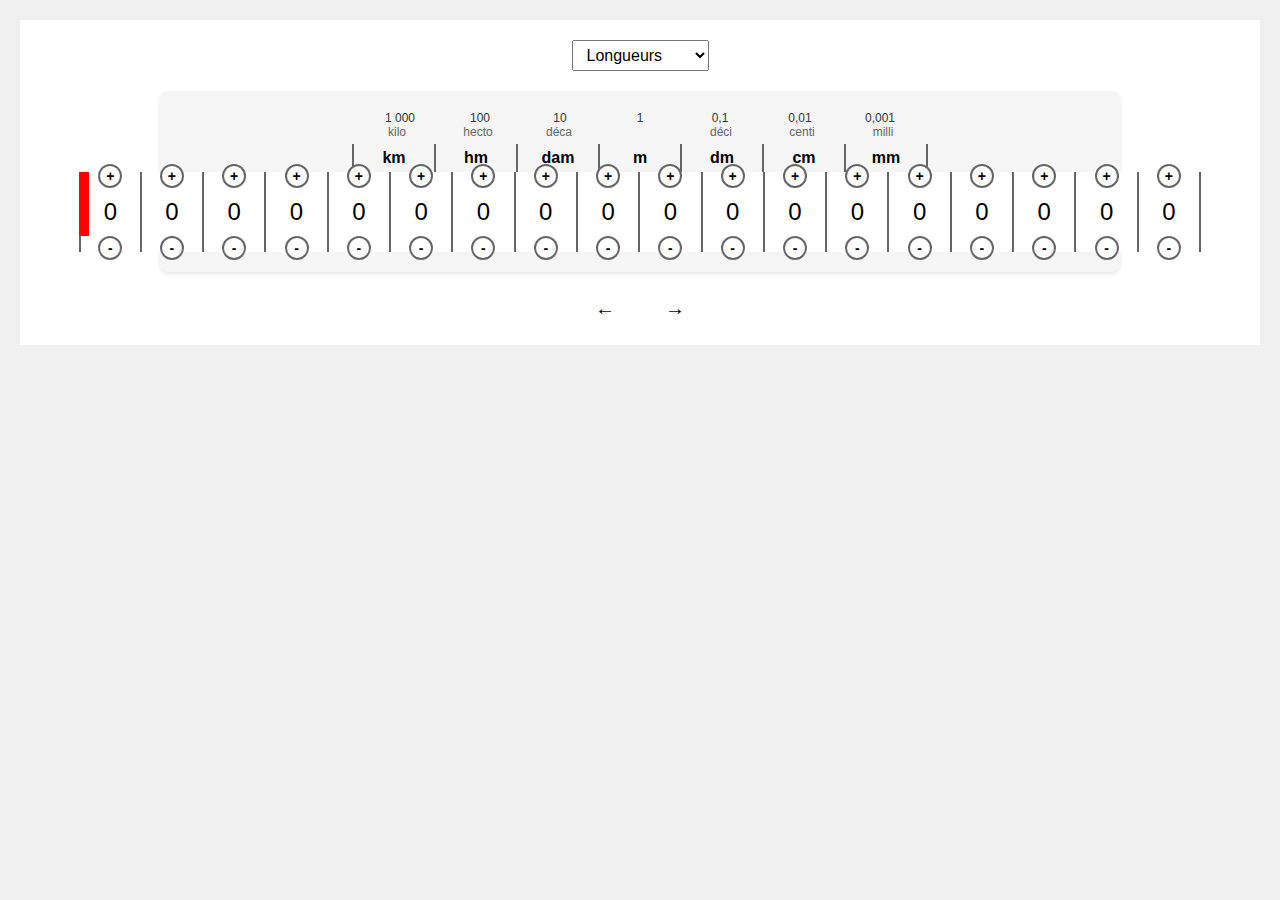
<file: mesures.html>
<!DOCTYPE html>
<html lang="fr">
<head>
    <meta charset="UTF-8">
    <meta name="viewport" content="width=device-width, initial-scale=1.0">
    <title>Tableau de Mesures</title>
    <style>
        body {
            font-family: Arial, sans-serif;
            margin: 0;
            padding: 20px;
            background-color: #f0f0f0;
        }
        .container {
            max-width: 1200px;
            margin: 0 auto;
            padding: 20px;
            background: white;
        }
        .measure-interface {
            width: 100%;
            max-width: 960px;
            margin: 20px auto;
            position: relative;
            background: #f5f5f5;
            padding: 20px 0;
            border-radius: 8px;
            box-shadow: 0 2px 4px rgba(0,0,0,0.1);
        }
        select {
            display: block;
            margin: 0 auto 20px;
            padding: 5px 10px;
            font-size: 16px;
        }
        .units-row {
            display: flex;
            justify-content: center;
            position: relative;
            font-size: 0; /* Éliminer l'espace entre les éléments inline */
        }
        .multiplier {
            text-align: center;
            width: 80px;
            font-size: 12px;
            color: #333;
        }
        .prefix-row {
            display: flex;
            justify-content: center;
            margin-bottom: 5px;
            gap: 1px;
        }
        .prefix {
            text-align: center;
            width: 80px;
            font-size: 12px;
            color: #666;
        }
        .unit {
            text-align: center;
            width: 80px; /* Réduire la largeur */
            padding: 5px 0;
            margin: 0;
            font-weight: bold;
            color: black;
            position: relative;
            display: inline-block;
            font-size: 16px; /* Restaurer la taille de la police */
            border-right: 2px solid #666;
        }
        .unit:first-child {
            border-left: 2px solid #666;
        }
        .cells-row {
            display: flex;
            justify-content: center;
            position: relative;
            font-size: 0; /* Éliminer l'espace entre les éléments inline */
            margin-left: -81px;
            margin-right: -81px;
            overflow: visible;
        }
        .cell {
            width: 80px; /* Réduire la largeur */
            height: 80px;
            margin: 0;
            padding: 0;
            background: white;
            position: relative;
            display: inline-flex;
            align-items: center;
            justify-content: center;
            font-size: 24px;
            border-right: 2px solid #666;
            box-sizing: border-box;
        }
        .cell:first-child {
            border-left: 2px solid #666;
        }
        .cell-dot {
            position: absolute;
            width: 20px;
            height: 20px;
            border: 2px solid #666;
            border-radius: 50%;
            background: white;
            cursor: pointer;
            display: flex;
            align-items: center;
            justify-content: center;
            font-size: 14px;
            font-weight: bold;
            user-select: none;
        }
        .cell-dot:hover {
            background: #f0f0f0;
        }
        .cell-dot-top {
            top: -8px;
            left: 50%;
            transform: translateX(-50%);
        }
        .cell-dot-bottom {
            bottom: -8px;
            left: 50%;
            transform: translateX(-50%);
        }
        .virgule {
            position: absolute;
            width: 10px;
            height: 80%;
            background-color: red;
            cursor: grab;
            transition: background-color 0.3s;
            z-index: 1000;
        }
        .virgule:active {
            cursor: grabbing;
            background-color: darkred;
        }
        .virgule::before {
            content: '';
            position: absolute;
            top: 50%;
            left: 50%;
            transform: translate(-50%, -50%);
            width: 4px;
            height: 100%;
            background-color: inherit;
        }
        .navigation {
            display: flex;
            justify-content: center;
            gap: 20px;
            margin-top: 10px;
        }
        .nav-button {
            padding: 5px 15px;
            cursor: pointer;
            user-select: none;
            font-size: 20px;
        }
    </style>
</head>
<body>
    <div class="container">
        <select id="measureType">
            <option value="longueurs">Longueurs</option>
            <option value="masses">Masses</option>
            <option value="contenances">Contenances</option>
        </select>

        <!-- Interface de mesure centrée -->
        <div class="measure-interface">
            <div class="units-row">
                <div class="multiplier">1 000</div>
                <div class="multiplier">100</div>
                <div class="multiplier">10</div>
                <div class="multiplier">1</div>
                <div class="multiplier">0,1</div>
                <div class="multiplier">0,01</div>
                <div class="multiplier">0,001</div>
            </div>
            <div class="prefix-row">
                <div class="prefix">kilo</div>
                <div class="prefix">hecto</div>
                <div class="prefix">déca</div>
                <div class="prefix"></div>
                <div class="prefix">déci</div>
                <div class="prefix">centi</div>
                <div class="prefix">milli</div>
            </div>
            <div class="units-row" id="unitsRow">
                <div class="unit km">km</div>
                <div class="unit hm">hm</div>
                <div class="unit dam">dam</div>
                <div class="unit m">m</div>
                <div class="unit dm">dm</div>
                <div class="unit cm">cm</div>
                <div class="unit mm">mm</div>
            </div>
            <div class="cells-row" id="cellsRow">
                <div class="cell">
                    <div class="cell-dot cell-dot-top">+</div>
                    <div class="cell-dot cell-dot-bottom">-</div>
                    <span class="number">0</span>
                </div>
                <div class="cell">
                    <div class="cell-dot cell-dot-top">+</div>
                    <div class="cell-dot cell-dot-bottom">-</div>
                    <span class="number">0</span>
                </div>
                <div class="cell">
                    <div class="cell-dot cell-dot-top">+</div>
                    <div class="cell-dot cell-dot-bottom">-</div>
                    <span class="number">0</span>
                </div>
                <div class="cell">
                    <div class="cell-dot cell-dot-top">+</div>
                    <div class="cell-dot cell-dot-bottom">-</div>
                    <span class="number">0</span>
                </div>
                <div class="cell">
                    <div class="cell-dot cell-dot-top">+</div>
                    <div class="cell-dot cell-dot-bottom">-</div>
                    <span class="number">0</span>
                </div>
                <div class="cell">
                    <div class="cell-dot cell-dot-top">+</div>
                    <div class="cell-dot cell-dot-bottom">-</div>
                    <span class="number">0</span>
                </div>
                <div class="cell">
                    <div class="cell-dot cell-dot-top">+</div>
                    <div class="cell-dot cell-dot-bottom">-</div>
                    <span class="number">0</span>
                </div>
                <div class="cell">
                    <div class="cell-dot cell-dot-top">+</div>
                    <div class="cell-dot cell-dot-bottom">-</div>
                    <span class="number">0</span>
                </div>
                <div class="cell">
                    <div class="cell-dot cell-dot-top">+</div>
                    <div class="cell-dot cell-dot-bottom">-</div>
                    <span class="number">0</span>
                </div>
                <div class="cell">
                    <div class="cell-dot cell-dot-top">+</div>
                    <div class="cell-dot cell-dot-bottom">-</div>
                    <span class="number">0</span>
                </div>
                <div class="cell">
                    <div class="cell-dot cell-dot-top">+</div>
                    <div class="cell-dot cell-dot-bottom">-</div>
                    <span class="number">0</span>
                </div>
                <div class="cell">
                    <div class="cell-dot cell-dot-top">+</div>
                    <div class="cell-dot cell-dot-bottom">-</div>
                    <span class="number">0</span>
                </div>
                <div class="cell">
                    <div class="cell-dot cell-dot-top">+</div>
                    <div class="cell-dot cell-dot-bottom">-</div>
                    <span class="number">0</span>
                </div>
                <div class="cell">
                    <div class="cell-dot cell-dot-top">+</div>
                    <div class="cell-dot cell-dot-bottom">-</div>
                    <span class="number">0</span>
                </div>
                <div class="cell">
                    <div class="cell-dot cell-dot-top">+</div>
                    <div class="cell-dot cell-dot-bottom">-</div>
                    <span class="number">0</span>
                </div>
                <div class="cell">
                    <div class="cell-dot cell-dot-top">+</div>
                    <div class="cell-dot cell-dot-bottom">-</div>
                    <span class="number">0</span>
                </div>
                <div class="cell">
                    <div class="cell-dot cell-dot-top">+</div>
                    <div class="cell-dot cell-dot-bottom">-</div>
                    <span class="number">0</span>
                </div>
                <div class="cell">
                    <div class="cell-dot cell-dot-top">+</div>
                    <div class="cell-dot cell-dot-bottom">-</div>
                    <span class="number">0</span>
                </div>
                <div class="virgule" id="virgule"></div>
            </div>
        </div>

        <!-- Navigation simple -->
        <div class="navigation">
            <div class="nav-button">←</div>
            <div class="nav-button">→</div>
        </div>
    </div>

    <script>
        const measureType = document.getElementById('measureType');
        const virgule = document.getElementById('virgule');
        const cellsRow = document.getElementById('cellsRow');
        const leftArrow = document.querySelector('.nav-button:nth-child(1)');
        const rightArrow = document.querySelector('.nav-button:nth-child(2)');
        let isDragging = false;
        let startX;
        let startLeft;
        let xOffset = 0;
        const cellWidth = 80; // 80px width
        let currentPosition = 0; // Position initiale

        // Fonction pour déplacer la virgule
        function moveVirgule(position) {
            currentPosition = Math.max(-6, Math.min(position, 19));
            const newX = currentPosition * cellWidth;
            
            // Ajouter un délai plus long pour le snap
            setTimeout(() => {
                requestAnimationFrame(() => {
                    virgule.style.left = `${newX}px`;
                });
            }, 50); // Petit délai supplémentaire
            
            xOffset = newX;
        }

        // Gestionnaires pour les flèches
        leftArrow.addEventListener('click', () => {
            moveVirgule(currentPosition - 1);
        });

        rightArrow.addEventListener('click', () => {
            moveVirgule(currentPosition + 1);
        });

        // Gestion du clavier (flèches gauche/droite)
        document.addEventListener('keydown', (e) => {
            if (e.key === 'ArrowLeft') {
                moveVirgule(currentPosition - 1);
            } else if (e.key === 'ArrowRight') {
                moveVirgule(currentPosition + 1);
            }
        });

        const unitsMap = {
            'longueurs': ['km', 'hm', 'dam', 'm', 'dm', 'cm', 'mm'],
            'masses': ['kg', 'hg', 'dag', 'g', 'dg', 'cg', 'mg'],
            'contenances': ['kL', 'hL', 'daL', 'L', 'dL', 'cL', 'mL']
        };

        measureType.addEventListener('change', function() {
            const units = unitsMap[this.value];
            const unitElements = document.getElementById('unitsRow').querySelectorAll('.unit');
            unitElements.forEach((unit, index) => {
                unit.textContent = units[index];
            });
        });

        virgule.addEventListener('mousedown', dragStart);
        document.addEventListener('mousemove', drag);
        document.addEventListener('mouseup', dragEnd);

        function dragStart(e) {
            isDragging = true;
            startX = e.clientX;
            startLeft = parseInt(window.getComputedStyle(virgule).left);
            virgule.style.cursor = 'grabbing';
        }

        function drag(e) {
            if (!isDragging) return;

            const dx = e.clientX - startX;
            const newLeft = startLeft + dx;
            const maxLeft = cellWidth * 6; // 6 cellules au total

            // Limiter le déplacement aux cellules
            if (newLeft >= 0 && newLeft <= maxLeft) {
                virgule.style.left = `${newLeft}px`;
                // Mettre à jour la position actuelle
                currentPosition = Math.round(newLeft / cellWidth);
                
                // Mettre à jour visuellement la position
                updateVirgulePosition(currentPosition);
            }
        }

        function dragEnd() {
            if (isDragging) {
                isDragging = false;
                virgule.style.cursor = 'grab';
                // Snap à la position la plus proche
                moveVirgule(currentPosition);
            }
        }

        function updateVirgulePosition(position) {
            // Mettre à jour l'affichage des unités
            document.querySelectorAll('.unit').forEach((unit, index) => {
                unit.style.opacity = index === position ? '1' : '0.5';
            });
        }

        // Gestion des nombres
        document.querySelectorAll('.cell').forEach(cell => {
            const plusButton = cell.querySelector('.cell-dot-top');
            const minusButton = cell.querySelector('.cell-dot-bottom');
            const numberSpan = cell.querySelector('.number');
            let number = 0;

            plusButton.addEventListener('click', () => {
                number = (number + 1) % 10;
                numberSpan.textContent = number;
            });

            minusButton.addEventListener('click', () => {
                number = (number - 1 + 10) % 10;
                numberSpan.textContent = number;
            });
        });

        // Position initiale de la virgule
        moveVirgule(0);
    </script>
</body>
</html>
</file>
